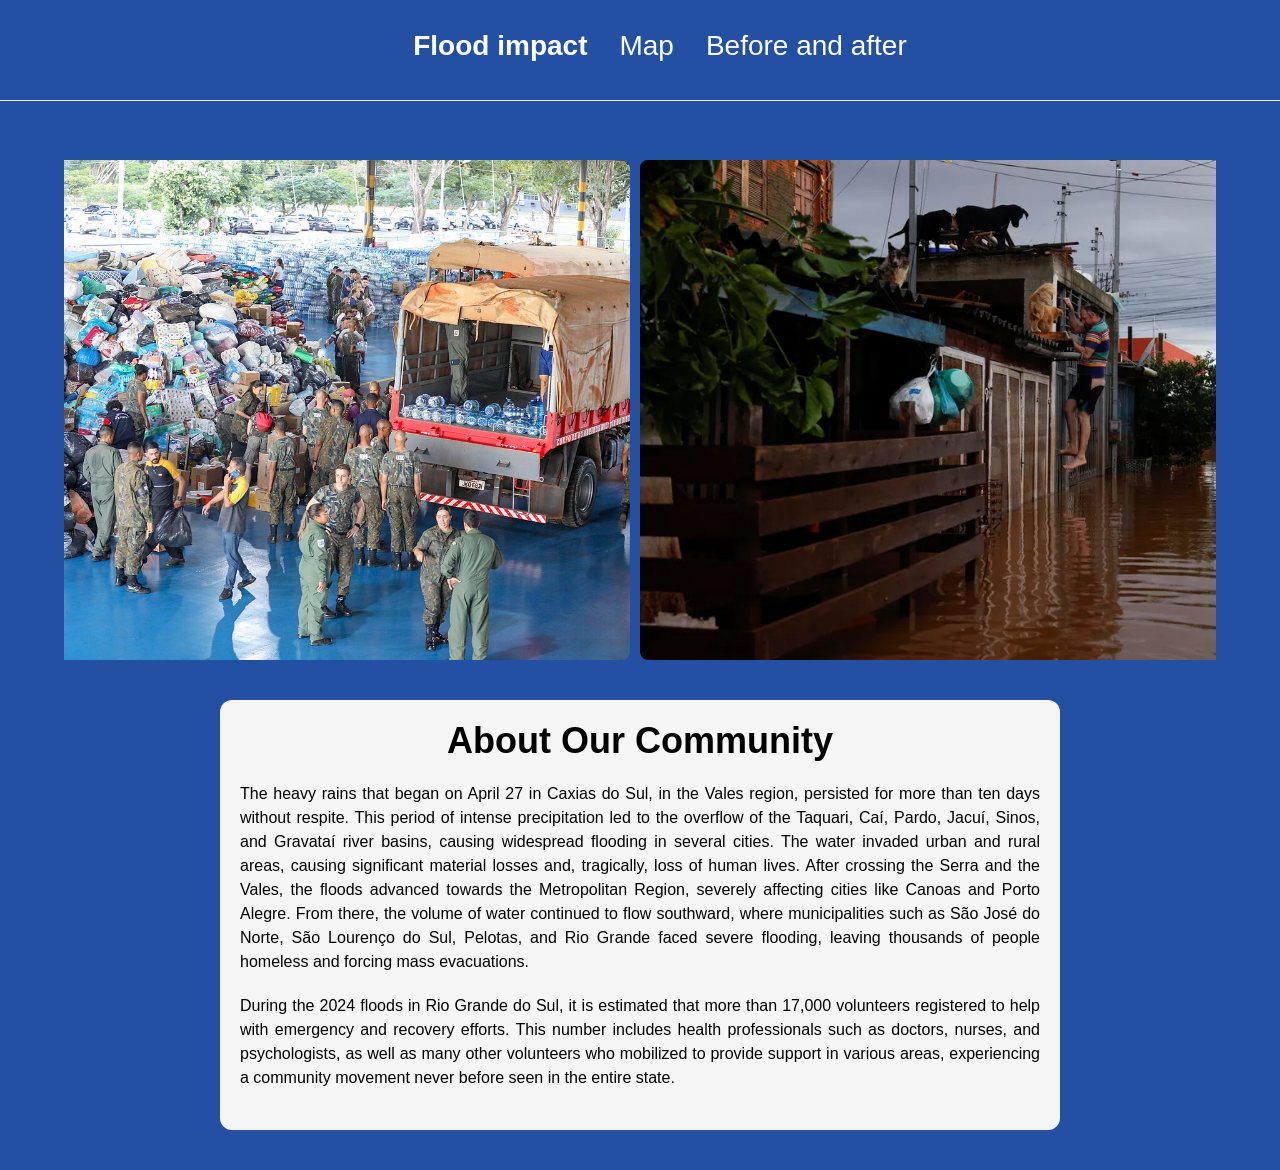
<file: index.html>
<!DOCTYPE html>
<html lang="en">
<head>
    <meta charset="UTF-8">
    <meta name="viewport" content="width=device-width, initial-scale=1.0">
    <link rel="stylesheet" href="style.css"/>
    <title>RS Flood</title>
    <style>
        main {
            border-radius: 12px;
            padding: 40px;
            margin-top: 120px;
            width: 90%;
            margin-inline: auto;
            position: relative;
        }

        @import url("https://fonts.googleapis.com/css2?family=Montserrat:wght@400;700&display=swap");

        .carousel-container {
            width: 100%;
            overflow: hidden;
            display: flex;
            justify-content: center;
            align-items: center;
            position: relative;
        }

        .carousel-content {
            display: flex;
            animation: scroll 50s linear infinite;
            cursor: grab;
            transition: transform 0.5s ease;
        }

        .carousel-item {
            min-width: 800px;
            height: 500px;
            margin-right: 10px;
            display: flex;
            justify-content: center;
            align-items: center;
        }

        .carousel-item img {
            width: 100%;
            height: 100%;
            object-fit: cover;
            border-radius: 8px;
        }

        @keyframes scroll {
            0% {
                transform: translateX(0);
            }
            100% {
                transform: translateX(-50%);
            }
        }

        section {
            display: flex;
            width: 100%;
            height: 100%;
            max-width: 100%;
            max-height: 100%;
            place-items: center;
            margin: 0px;
            padding: 0px;
            list-style-type: none;
            opacity: 1;
            mask-image: linear-gradient(
                to right,
                rgba(0, 0, 0, 0) 0%,
                rgb(0, 0, 0) 12.5%,
                rgb(0, 0, 0) 87.5%,
                rgba(0, 0, 0, 0) 100%
            );
            overflow: hidden;
        }

        .carousel-dots {
            display: flex;
            justify-content: center;
            margin-top: 10px;
        }

        .carousel-dot {
            height: 10px;
            width: 10px;
            margin: 0 5px;
            border-radius: 50%;
            background-color: gray;
            cursor: pointer;
        }

        .carousel-dot.active {
            background-color: black;
        }

       

        @media screen and (max-width: 720px) {
            .carousel-item {
                min-width: 100%; 
                height: 500px; 
                margin-right: 0; 
            }

            .carousel-content {
                animation: none;
            }

            .carousel-button {
                position: absolute;
                top: 50%;
                transform: translateY(-50%);
                background-color: rgba(255, 255, 255, 0.7);
                border: none;
                border-radius: 50%;
                padding: 6px 10px;
                cursor: pointer;
                z-index: 10;
            }

            .carousel-button.prev {
                left: 10px;
            }

            .carousel-button.next {
                right: 10px;
            }
        }

        .inner-container {
            display: flex;
            background-color: #f5f5f5;
            max-width: 960px;
            flex-direction: column;
            align-items: center;            
            margin-top: 40px;
            padding: 20px;
            border-radius: 12px;
            max-width: 800px;
            margin-inline: auto;
        }

        .community-title {
            font-family: 'Montserrat', sans-serif;
            font-size: 36px;
            font-weight: bold;
            margin-bottom: 20px;
        }

        .community-paragraph {
            text-align: justify;
            font-family: 'Montserrat', sans-serif;
            font-size: 16px;
            line-height: 1.5;
            margin-bottom: 20px;
        }
    </style>
</head>
<body>
    <nav>
        <a href="#" style="font-weight: bold;">Flood impact</a>
        <a href="map.html">Map</a>
        <a href="before.html">Before and after</a>
    </nav>

    <main>
        <div class="carousel-container">
            <button class="carousel-button prev">&lt;</button>
            <div class="carousel-content">
                <div class="carousel-item">
                    <img alt="Flooded airport" src="img/aeroporto.webp">
                </div>
                <div class="carousel-item">
                    <img alt="Deceased cows in flood" src="img/animais.webp">
                </div>
                <div class="carousel-item">
                    <img alt="A boat traveling on a flooded road" src="img/barco.webp">
                </div>
                <div class="carousel-item">
                    <img alt="Firefighters in a lifeboat" src="img/bombeiros.webp">
                </div>
                <div class="carousel-item">
                    <img alt="Army managing donations" src="img/doacoes.jpg">
                </div>
                <div class="carousel-item">
                    <img alt="Man climbing the gate above the water" src="img/escalada.webp">
                </div>
                <div class="carousel-item">
                    <img alt="Dog swimming" src="img/humaita.webp">
                </div>
                <div class="carousel-item">
                    <img alt="Woman being examined in a temporary shelter" src="img/medicos.jpg">
                </div>
                <div class="carousel-item">
                    <img alt="Rescue" src="img/resgate.webp">
                </div>
                <div class="carousel-item">
                    <img alt="Army saving a dog" src="img/resgateCachorro.jpg">
                </div>
            </div>
            <button class="carousel-button next">&gt;</button> 
        </div>

        <div class="about-project-container">
            <div class="inner-container">
                <h2 class="community-title">About Our Community</h2>
                <p class="community-paragraph">
                    The heavy rains that began on April 27 in Caxias do Sul, in the Vales region, persisted for more than ten days without respite. This period of intense precipitation led to the overflow of the Taquari, Caí, Pardo, Jacuí, Sinos, and Gravataí river basins, causing widespread flooding in several cities. The water invaded urban and rural areas, causing significant material losses and, tragically, loss of human lives. After crossing the Serra and the Vales, the floods advanced towards the Metropolitan Region, severely affecting cities like Canoas and Porto Alegre. From there, the volume of water continued to flow southward, where municipalities such as São José do Norte, São Lourenço do Sul, Pelotas, and Rio Grande faced severe flooding, leaving thousands of people homeless and forcing mass evacuations.
                </p>
                
                <p class="community-paragraph">
                    During the 2024 floods in Rio Grande do Sul, it is estimated that more than 17,000 volunteers registered to help with emergency and recovery efforts. This number includes health professionals such as doctors, nurses, and psychologists, as well as many other volunteers who mobilized to provide support in various areas, experiencing a community movement never before seen in the entire state.
                </p>
            </div>
        </div>
    </main>
    
    <script>
        const carouselContent = document.querySelector('.carousel-content');
        const slides = document.querySelectorAll('.carousel-item');
        const dots = document.querySelectorAll('.carousel-dot');
        const prevButton = document.querySelector('.prev');
        const nextButton = document.querySelector('.next');
        
        let currentIndex = 0;

        function render() {
            const offset = -currentIndex * slides[0].offsetWidth; // Calcule o deslocamento baseado no índice atual
            carouselContent.style.transform = `translateX(${offset}px)`;

            dots.forEach((dot, index) => {
                dot.classList.toggle('active', index === currentIndex);
            });
        }

        function prev() {
            currentIndex = (currentIndex === 0) ? slides.length - 1 : currentIndex - 1; // Loop para o final
            render();
        }

        function next() {
            currentIndex = (currentIndex === slides.length - 1) ? 0 : currentIndex + 1; // Loop para o início
            render();
        }

        prevButton.addEventListener('click', prev);
        nextButton.addEventListener('click', next);

        render();
    </script>
</body>
</html>
</file>
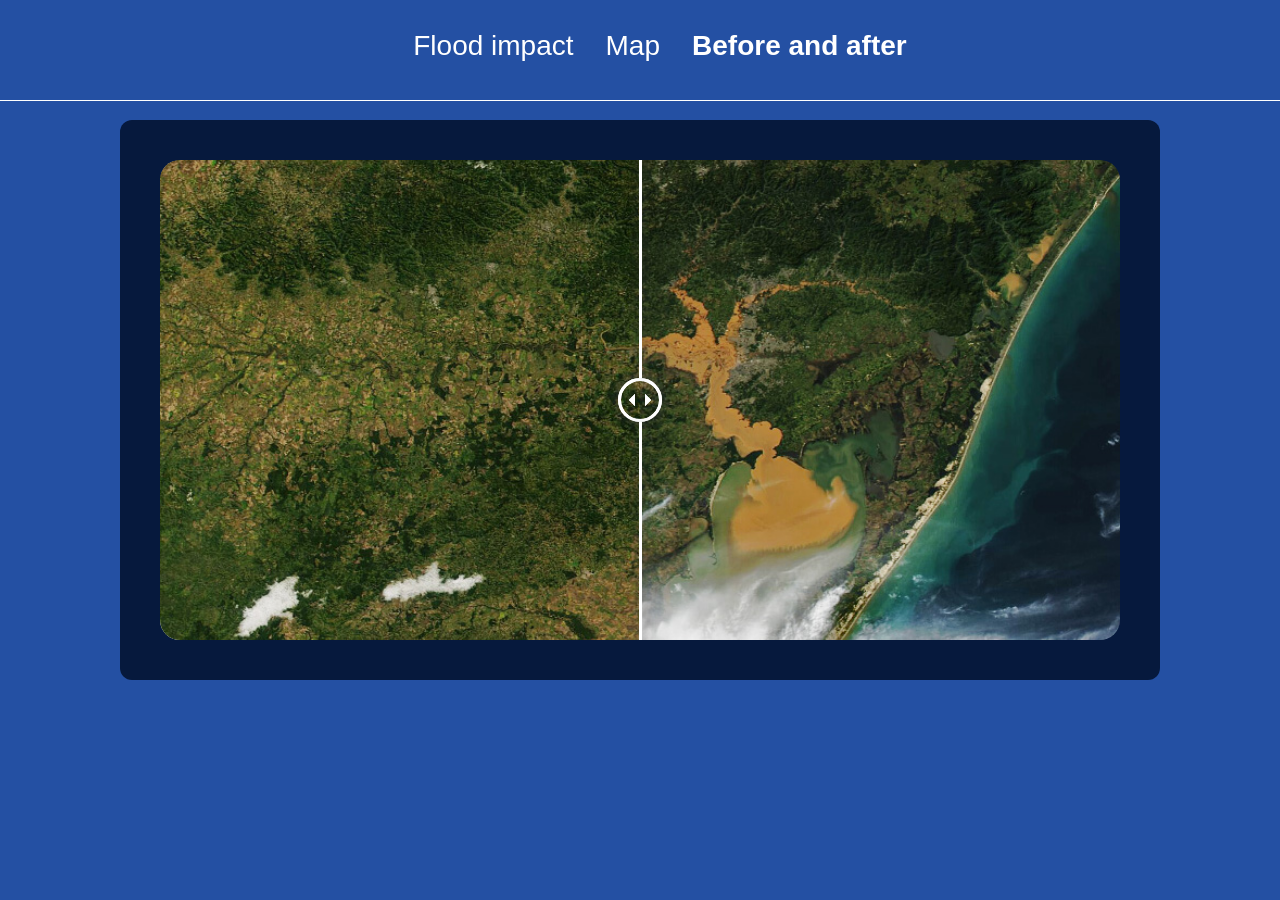
<file: before.html>
<!DOCTYPE html>
<html lang="en">
<head>
    <meta charset="UTF-8">
    <meta name="viewport" content="width=device-width, initial-scale=1.0">
    <link rel="stylesheet" href="style.css"/>
    <title>RS Flood</title>
    <style>
        main {
            background-color: #06193d;
            border-radius: 12px;
            padding: 40px;
            margin-top: 120px;
            width: clamp(300px, 90%, 960px);
            margin-inline: auto;
            position: relative;
        }

        .twentytwenty-container {
            -webkit-box-sizing: content-box;
            -moz-box-sizing: content-box;
            box-sizing: content-box;
            z-index: 0;
            overflow: hidden;
            position: relative;
            -webkit-user-select: none;
            -moz-user-select: none;
        }

        .twentytwenty-container img {
            border-radius: 20px;
            max-width: 960px;
            max-height: 480px;
            object-fit: cover;
            position: absolute;
            top: 0;
            display: block;
        }

        .twentytwenty-before {
            z-index: 20;
        }

        .twentytwenty-after {
            z-index: 10;
        }

        .twentytwenty-horizontal {
            max-width: 960px;
            margin: 0px auto;
            max-height: 480px;
        }

        .twentytwenty-overlay {
            max-width: 1080px;
            -webkit-transition-property: background;
            -moz-transition-property: background;
            transition-property: background;
            background: rgba(0, 0, 0, 0);
            z-index: 25;
        }

        .twentytwenty-container * {
            display: flex;
            justify-content: center;
            -webkit-box-sizing: content-box;
            -moz-box-sizing: content-box;
            box-sizing: content-box;
        }

        .twentytwenty-before-label, .twentytwenty-after-label, .twentytwenty-overlay {
            -webkit-transition-duration: 0.5s;
            -moz-transition-duration: 0.5s;
            transition-duration: 0.5s;
        }

        .twentytwenty-before-label, .twentytwenty-after-label, .twentytwenty-overlay {
            position: absolute;
            top: 0;
            width: 100%;
            height: 100%;
            visibility: hidden;
        }

        .twentytwenty-handle {
            height: 38px;
            width: 38px;
            position: absolute;
            left: 50%;
            top: 50%;
            margin-left: -22px;
            margin-top: -22px;
            border: 3px solid white;
            -webkit-border-radius: 1000px;
            -moz-border-radius: 1000px;
            border-radius: 1000px;
            -webkit-box-shadow: 0px 0px 12px rgba(51, 51, 51, 0.5);
            -moz-box-shadow: 0px 0px 12px rgba(51, 51, 51, 0.5);
            box-shadow: 0px 0px 12px rgba(51, 51, 51, 0.5);
            z-index: 40;
            cursor: pointer;
        }        

        .twentytwenty-left-arrow, .twentytwenty-right-arrow {
            top: 50%;
            margin-top: -6px;
        }

        .twentytwenty-left-arrow, .twentytwenty-right-arrow, .twentytwenty-up-arrow, .twentytwenty-down-arrow {
            width: 0;
            height: 0;
            border: 6px inset transparent;
            position: absolute;
        }

        .twentytwenty-left-arrow {
            border-right: 6px solid white;
            left: 50%;
            margin-left: -17px;
        }

        .twentytwenty-right-arrow {
            border-left: 6px solid white;
            right: 50%;
            margin-right: -17px;
        }

        .twentytwenty-horizontal .twentytwenty-handle:before {
            bottom: 50%;
            margin-bottom: 22px;
            -webkit-box-shadow: 0 3px 0 white, 0px 0px 12px rgba(51, 51, 51, 0.5);
            -moz-box-shadow: 0 3px 0 white, 0px 0px 12px rgba(51, 51, 51, 0.5);
            box-shadow: 0 3px 0 white, 0px 0px 12px rgba(51, 51, 51, 0.5);
        }

        .twentytwenty-horizontal .twentytwenty-handle:after {
            top: 50%;
            margin-top: 22px;
            -webkit-box-shadow: 0 -3px 0 white, 0px 0px 12px rgba(51, 51, 51, 0.5);
            -moz-box-shadow: 0 -3px 0 white, 0px 0px 12px rgba(51, 51, 51, 0.5);
            box-shadow: 0 -3px 0 white, 0px 0px 12px rgba(51, 51, 51, 0.5);
        }


        .twentytwenty-horizontal .twentytwenty-handle:before {
            content: "a"
        }

        .twentytwenty-horizontal .twentytwenty-handle:before, .twentytwenty-horizontal .twentytwenty-handle:after, .twentytwenty-vertical .twentytwenty-handle:before, .twentytwenty-vertical .twentytwenty-handle:after {
            content: " ";
            display: block;
            background: white;
            position: absolute;
            z-index: 30;
            -webkit-box-shadow: 0px 0px 12px rgba(51, 51, 51, 0.5);
            -moz-box-shadow: 0px 0px 12px rgba(51, 51, 51, 0.5);
            box-shadow: 0px 0px 12px rgba(51, 51, 51, 0.5);
        }

        .twentytwenty-horizontal .twentytwenty-handle:before, .twentytwenty-horizontal .twentytwenty-handle:after {
            width: 3px;
            height: 9999px;
            left: 50%;
            margin-left: -1.5px;
        }

        
    </style>
</head>
<body>
    <nav>
        <a href="index.html">Flood impact</a>
        <a href="map.html">Map</a>
        <a href="#" style="font-weight: bold;">Before and after</a>
    </nav>

    <main>
        <div class="twentytwenty-wrapper twentytwenty-horizontal">
            <div id="slider-window" class="twentytwenty-container" style="height: 356px;">
                <img src="img/Porto Alegre flood before.jpg" alt="Flooding in Southern Brazil before" style="width: 100%; clip: rect(0px, 157.5px, 356px, 0px);" class="twentytwenty-before">
                <img src="img/Porto Alegre flood after.jpg" alt="Flooding in Southern Brazil after" style="width: 100%;" class="twentytwenty-after">
            <div class="twentytwenty-overlay"><div class="twentytwenty-before-label"></div><div class="twentytwenty-after-label"></div></div><div class="twentytwenty-handle" style="left: 157.5px;"><span class="twentytwenty-left-arrow"></span><span class="twentytwenty-right-arrow"></span></div></div>
        </div>
    </main>

    <script type="text/javascript" src="https://ajax.googleapis.com/ajax/libs/jquery/1.12.4/jquery.min.js"></script>
    <script type="text/javascript" src="js/jquery.event.move.js"></script>
    <script type="text/javascript" src="js/jquery.twenty.twenty.js"></script>
    <script>
        $('#slider-window').twentytwenty();
    </script>
</body>
</html>
</file>
<file: style.css>
*{
    padding: 0px;
    margin: 0px;
    font-family: sans-serif;
}
#map {
    height: 600px;
    width: 100%;
    margin: auto;
}
nav {
    position: fixed;
    top: 0px;
    display: flex;
    gap: 32px;
    padding: 30px 20px;
    justify-content: center;
    background-color: #2450a3;
    border-bottom: 1px solid #fff;
    font-size: 28px;
    height: 40px;
    width: 100vw;
    z-index: 9999;
}

nav > a{
    color: #fff;
    cursor: pointer;
    text-decoration: none;
}

body{
    background-color: #2450a3;
}

@media screen and (max-width: 768px) {
    nav {
        font-size: 20px;
        height: 28px;
        padding:30px;
    }
}

@media screen and (max-width: 500px) {
    nav {
        padding: 30px 0px;
        font-size: 18px;
    }
}
</file>
